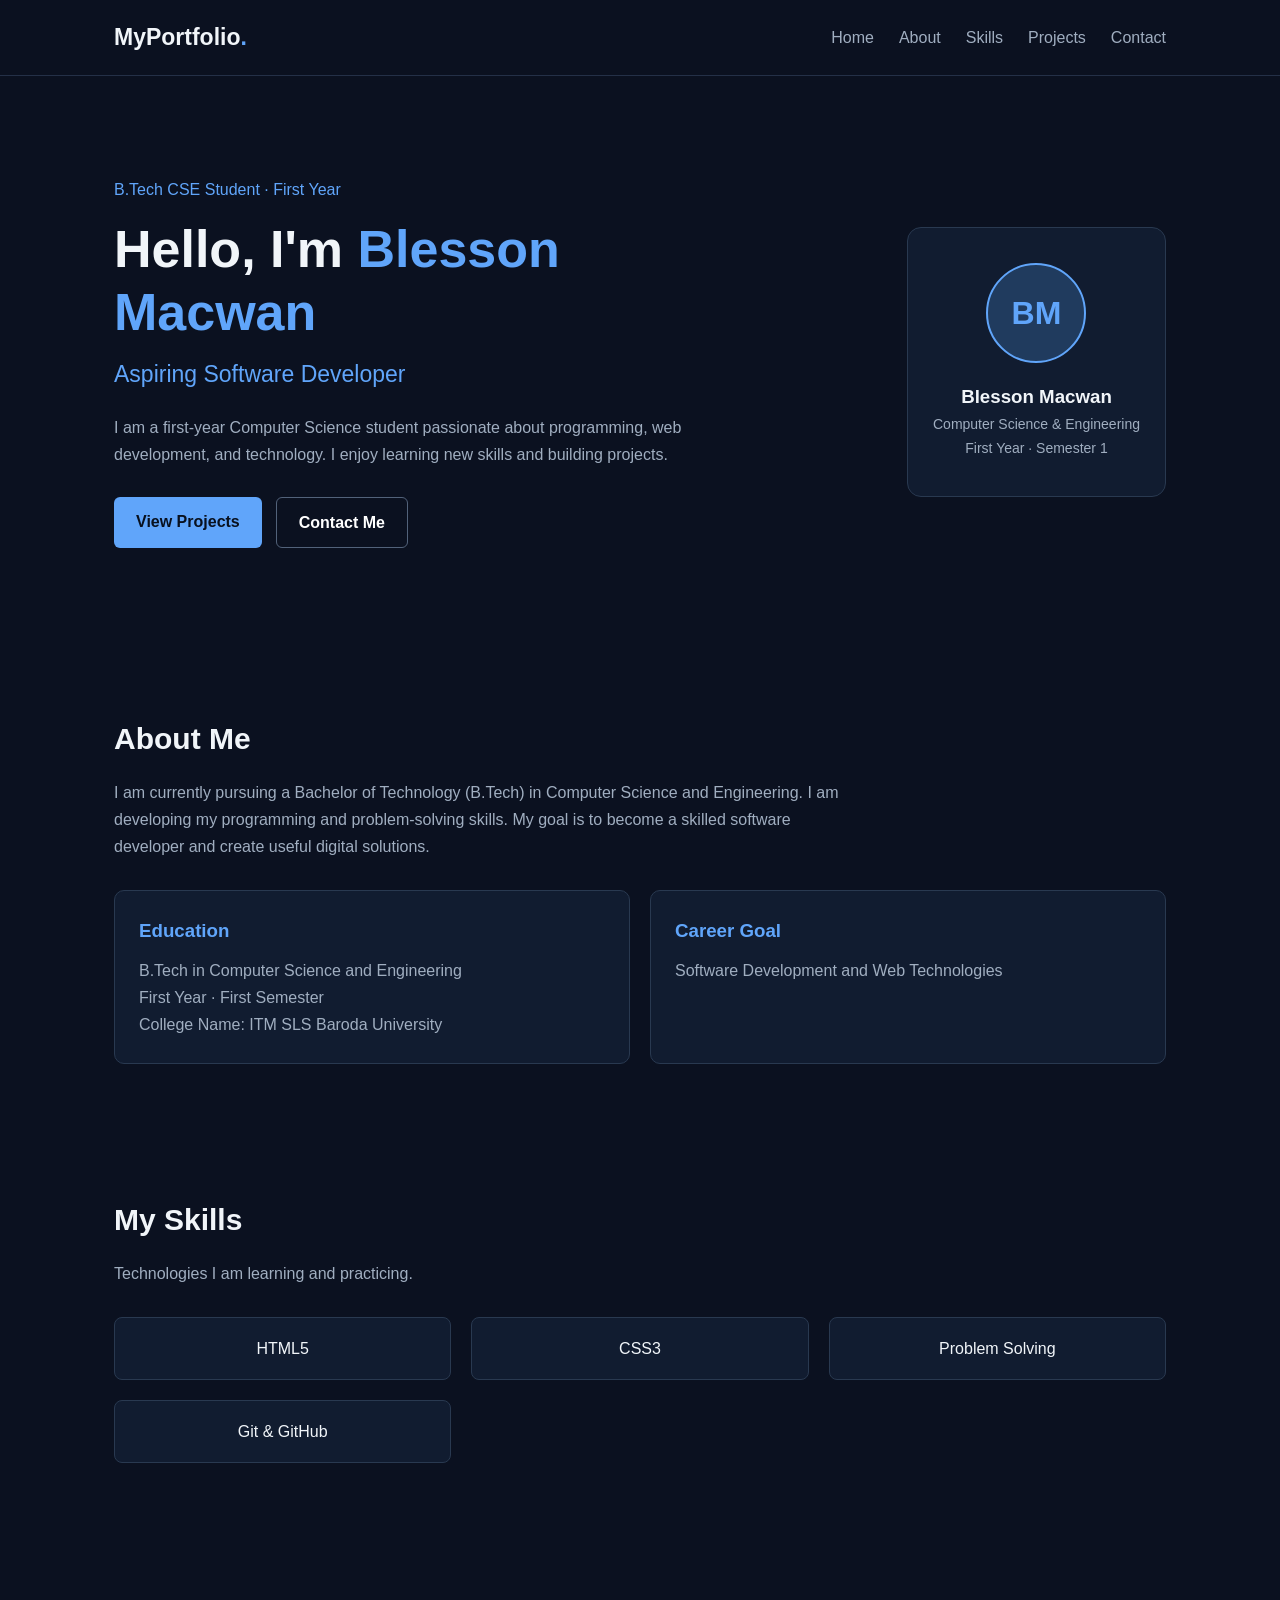
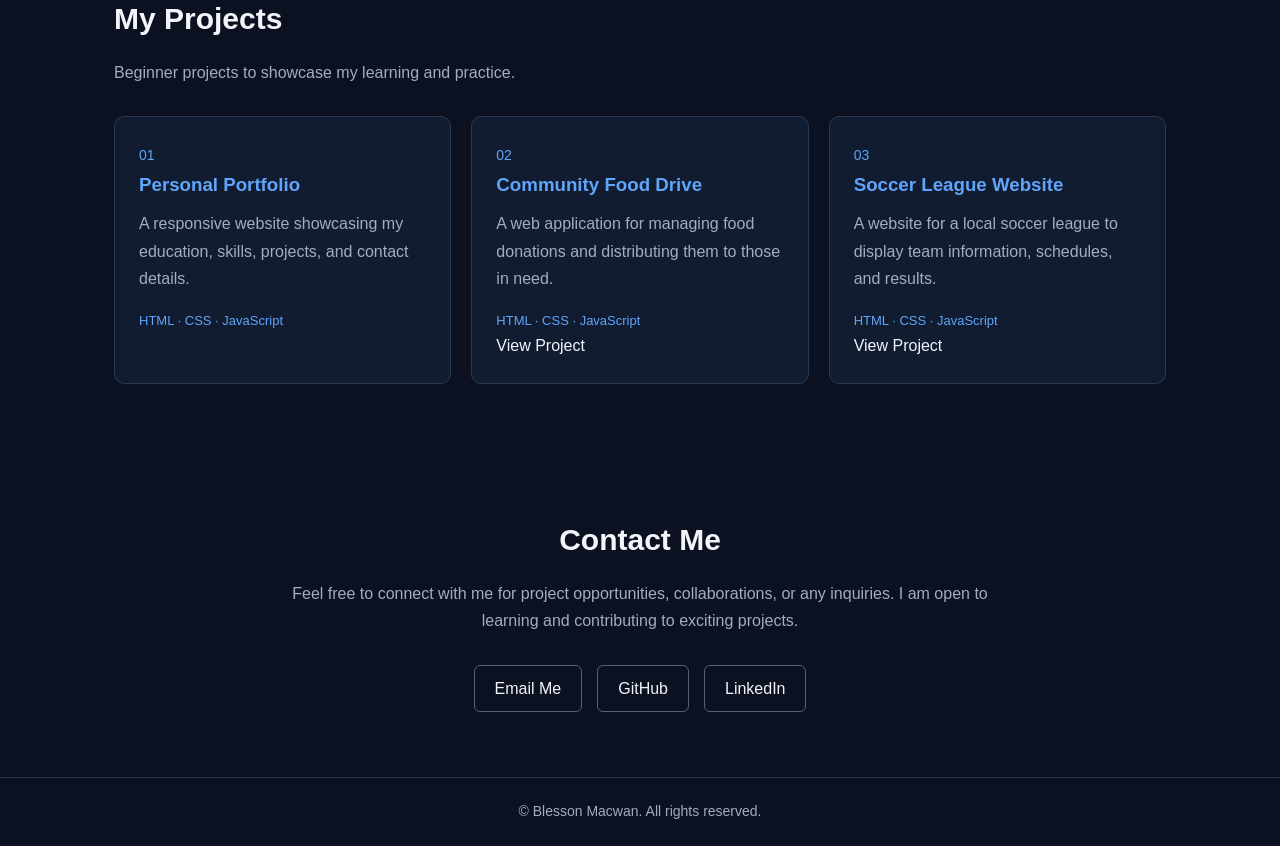
<file: index.html>
<!doctype html>
<html lang="en">
  <head>
    <meta charset="UTF-8" />
    <meta name="viewport" content="width=device-width, initial-scale=1.0" />
    <title>My Portfolio | B.Tech CSE Student</title>
    <link rel="stylesheet" href="Portfolio.css" />
    <link rel="stylesheet" href="Portfolio.js" />
  </head>

  <body>
    <!-- Navigation -->
    <header>
      <nav class="navbar">
        <a href="#home" class="logo">MyPortfolio<span>.</span></a>

        <button
          class="menu-btn"
          id="menuBtn"
          aria-label="Toggle navigation"
          aria-expanded="false"
        >
          ☰
        </button>

        <ul class="nav-links" id="navLinks">
          <li><a href="#home">Home</a></li>
          <li><a href="#about">About</a></li>
          <li><a href="#skills">Skills</a></li>
          <li><a href="#projects">Projects</a></li>
          <li><a href="#contact">Contact</a></li>
        </ul>
      </nav>
    </header>

    <main>
      <!-- Home -->
      <section class="hero" id="home">
        <div class="hero-content">
          <p class="tag">B.Tech CSE Student · First Year</p>

          <h1>Hello, I'm <span>Blesson Macwan</span></h1>

          <h2>Aspiring Software Developer</h2>

          <p>
            I am a first-year Computer Science student passionate about
            programming, web development, and technology. I enjoy learning new
            skills and building projects.
          </p>

          <div class="hero-buttons">
            <a href="#projects" class="btn">View Projects</a>
            <a href="#contact" class="btn btn-outline">Contact Me</a>
          </div>
        </div>

        <div class="hero-card">
          <div class="avatar">BM</div>
          <h3>Blesson Macwan</h3>
          <p>Computer Science & Engineering</p>
          <p>First Year · Semester 1</p>
        </div>
      </section>

      <!-- About -->
      <section class="section" id="about">
        <h2 class="section-title">About Me</h2>

        <p class="section-text">
          I am currently pursuing a Bachelor of Technology (B.Tech) in Computer
          Science and Engineering. I am developing my programming and
          problem-solving skills. My goal is to become a skilled software
          developer and create useful digital solutions.
        </p>

        <div class="info-grid">
          <div class="info-card">
            <h3>Education</h3>
            <p>B.Tech in Computer Science and Engineering</p>
            <p>First Year · First Semester</p>
            <p>College Name: ITM SLS Baroda University</p>
          </div>

          <div class="info-card">
            <h3>Career Goal</h3>
            <p>Software Development and Web Technologies</p>
          </div>
        </div>
      </section>

      <!-- Skills -->
      <section class="section" id="skills">
        <h2 class="section-title">My Skills</h2>

        <p class="section-text">Technologies I am learning and practicing.</p>

        <div class="skills-grid">
          <div class="skill">HTML5</div>
          <div class="skill">CSS3</div>
          <div class="skill">Problem Solving</div>
          <div class="skill">Git & GitHub</div>
        </div>
      </section>

      <!-- Projects -->
      <section class="section" id="projects">
        <h2 class="section-title">My Projects</h2>

        <p class="section-text">
          Beginner projects to showcase my learning and practice.
        </p>

        <div class="projects-grid">
          <article class="project-card">
            <span class="project-number">01</span>
            <h3>Personal Portfolio</h3>
            <p>
              A responsive website showcasing my education, skills, projects,
              and contact details.
            </p>
            <p class="tech">HTML · CSS · JavaScript</p>
          </article>


          <article class="project-card">
            <span class="project-number">02</span>
            <h3>Community Food Drive</h3>
            <p>
              A web application for managing food donations and distributing them to those in need.
            </p>
            <p class="tech">HTML · CSS · JavaScript</p>
            <a href="Practical4.html" target="_blank" rel="noopener noreferrer">View Project</a>
            
          </article>

          <article class="project-card">
            <span class="project-number">03</span>
            <h3>Soccer League Website</h3>
            <p>
              A website for a local soccer league to display team information, schedules, and results.
            </p>
            <p class="tech">HTML · CSS · JavaScript</p>
            <a href="Practical7.html" target="_blank" rel="noopener noreferrer">View Project</a>
             
          </article>
        </div>
      </section>

      <!-- Contact -->
      <section class="section contact" id="contact">
        <h2 class="section-title">Contact Me</h2>

        <p class="section-text">
          Feel free to connect with me for project opportunities, collaborations, or any inquiries. I am open to learning and contributing to exciting projects.
        </p>

        <div class="contact-links">
          <a href="mailto:blessonnmacwan2438@gmail.com"
             target="_blank"
             rel="noopener noreferer"
             >Email Me</a>

          <a
            href="https://github.com/Blesson-24"
            target="_blank"
            rel="noopener noreferrer"
            >GitHub</a
          >

          <a
            href="https://www.linkedin.com/in/blesson-macwan"
            target="_blank"
            rel="noopener noreferrer"
            >LinkedIn</a
          >
        </div>
      </section>
    </main>

    <!-- Footer -->
    <footer>
      <p>© <span id="year"></span> Blesson Macwan. All rights reserved.</p>
    </footer>

  </body>
</html>
</file>
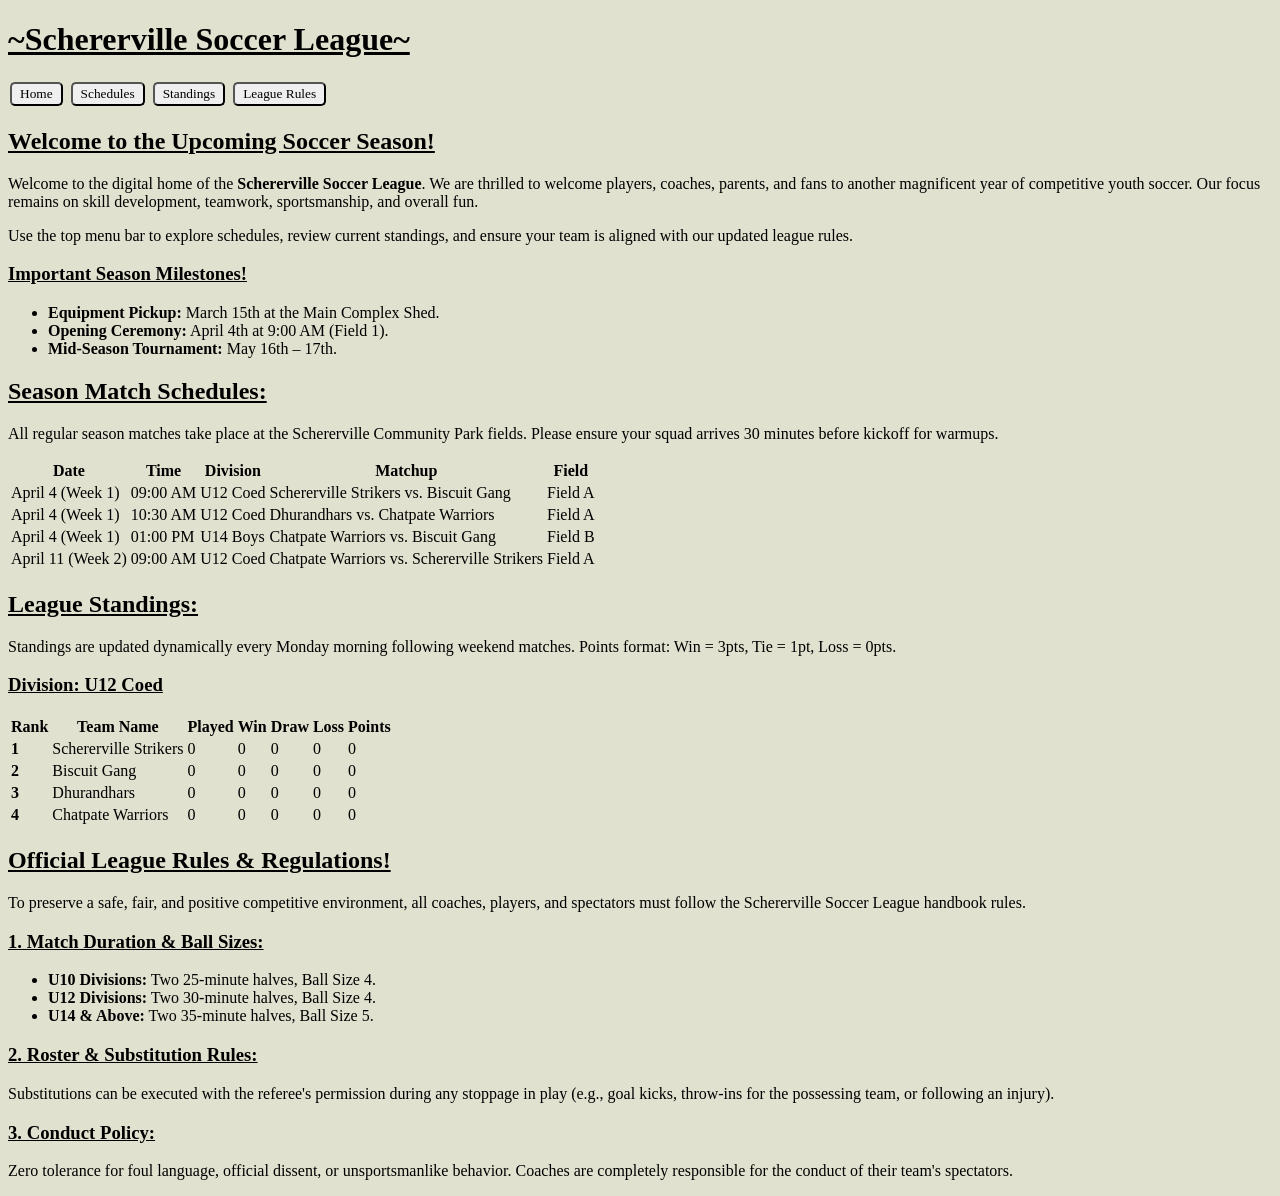
<file: Practical7.html>
<!doctype html>
<html lang="en">
  <head>
    <meta charset="UTF-8" />
    <meta name="viewport" content="width=device-width, initial-scale=1.0" />
    <title style="text-decoration: underline">Schererville Soccer League</title>
    <style>
      * {
        font-family: cursive;
      }

      body {
        background-color: rgb(225, 225, 207);
      }

      button {
        padding: 2px 8px;
        margin: 2px;
        border-radius: 5px;
      }

      button:hover {
        background-color: blanchedalmond;
        border-radius: 5px;
      }

      h1 {
        text-decoration: underline;
      }

      table {
        table-layout: fixed;
      }
    </style>
  </head>

  <body>
    <div class="window-container">
      <!-- ================= TOP FRAME ================= -->
      <header class="top-frame">
        <h1>~Schererville Soccer League~</h1>
        <nav class="menu-bar">
          <button class="menu-btn active" onclick="switchFrame('home', this)">
            Home
          </button>
          <button class="menu-btn" onclick="switchFrame('schedules', this)">
            Schedules
          </button>
          <button class="menu-btn" onclick="switchFrame('standings', this)">
            Standings
          </button>
          <button class="menu-btn" onclick="switchFrame('rules', this)">
            League Rules
          </button>
        </nav>
      </header>

      <!-- ================= BOTTOM FRAME ================= -->
      <main class="bottom-frame">
        <!-- Home View -->
        <section id="view-home" class="content-view active">
          <h2 style="text-decoration: underline">
            Welcome to the Upcoming Soccer Season!
          </h2>
          <p>
            Welcome to the digital home of the
            <strong>Schererville Soccer League</strong>. We are thrilled to
            welcome players, coaches, parents, and fans to another magnificent
            year of competitive youth soccer. Our focus remains on skill
            development, teamwork, sportsmanship, and overall fun.
          </p>
          <p>
            Use the top menu bar to explore schedules, review current standings,
            and ensure your team is aligned with our updated league rules.
          </p>

          <h3 style="text-decoration: underline">
            Important Season Milestones!
          </h3>
          <ul style="margin-top: 10px">
            <li>
              <strong>Equipment Pickup:</strong> March 15th at the Main Complex
              Shed.
            </li>
            <li>
              <strong>Opening Ceremony:</strong> April 4th at 9:00 AM (Field 1).
            </li>
            <li><strong>Mid-Season Tournament:</strong> May 16th – 17th.</li>
          </ul>
        </section>

        <!-- Schedules View -->
        <section id="view-schedules" class="content-view">
          <h2 style="text-decoration: underline">Season Match Schedules:</h2>
          <p>
            All regular season matches take place at the Schererville Community
            Park fields. Please ensure your squad arrives 30 minutes before
            kickoff for warmups.
          </p>

          <table>
            <thead>
              <tr>
                <th>Date</th>
                <th>Time</th>
                <th>Division</th>
                <th>Matchup</th>
                <th>Field</th>
              </tr>
            </thead>
            <tbody>
              <tr>
                <td>April 4 (Week 1)</td>
                <td>09:00 AM</td>
                <td>U12 Coed</td>
                <td>Schererville Strikers vs. Biscuit Gang</td>
                <td>Field A</td>
              </tr>
              <tr>
                <td>April 4 (Week 1)</td>
                <td>10:30 AM</td>
                <td>U12 Coed</td>
                <td>Dhurandhars vs. Chatpate Warriors</td>
                <td>Field A</td>
              </tr>
              <tr>
                <td>April 4 (Week 1)</td>
                <td>01:00 PM</td>
                <td>U14 Boys</td>
                <td>Chatpate Warriors vs. Biscuit Gang</td>
                <td>Field B</td>
              </tr>
              <tr>
                <td>April 11 (Week 2)</td>
                <td>09:00 AM</td>
                <td>U12 Coed</td>
                <td>Chatpate Warriors vs. Schererville Strikers</td>
                <td>Field A</td>
              </tr>
            </tbody>
          </table>
        </section>

        <!-- Standings View -->
        <section id="view-standings" class="content-view">
          <h2 style="text-decoration: underline">League Standings:</h2>
          <p>
            Standings are updated dynamically every Monday morning following
            weekend matches. Points format: Win = 3pts, Tie = 1pt, Loss = 0pts.
          </p>

          <h3 style="text-decoration: underline">Division: U12 Coed</h3>
          <table>
            <thead>
              <tr>
                <th>Rank</th>
                <th>Team Name</th>
                <th>Played</th>
                <th>Win</th>
                <th>Draw</th>
                <th>Loss</th>
                <th>Points</th>
              </tr>
            </thead>
            <tbody>
              <tr>
                <td><strong>1</strong></td>
                <td>Schererville Strikers</td>
                <td>0</td>
                <td>0</td>
                <td>0</td>
                <td>0</td>
                <td><span class="badge">0</span></td>
              </tr>
              <tr>
                <td><strong>2</strong></td>
                <td>Biscuit Gang</td>
                <td>0</td>
                <td>0</td>
                <td>0</td>
                <td>0</td>
                <td><span class="badge">0</span></td>
              </tr>
              <tr>
                <td><strong>3</strong></td>
                <td>Dhurandhars</td>
                <td>0</td>
                <td>0</td>
                <td>0</td>
                <td>0</td>
                <td><span class="badge">0</span></td>
              </tr>
              <tr>
                <td><strong>4</strong></td>
                <td>Chatpate Warriors</td>
                <td>0</td>
                <td>0</td>
                <td>0</td>
                <td>0</td>
                <td><span class="badge">0</span></td>
              </tr>
            </tbody>
          </table>
        </section>

        <!-- Rules View -->
        <section id="view-rules" class="content-view">
          <h2 style="text-decoration: underline">
            Official League Rules & Regulations!
          </h2>
          <p>
            To preserve a safe, fair, and positive competitive environment, all
            coaches, players, and spectators must follow the Schererville Soccer
            League handbook rules.
          </p>

          <h3 style="text-decoration: underline">
            1. Match Duration & Ball Sizes:
          </h3>
          <ul>
            <li>
              <strong>U10 Divisions:</strong> Two 25-minute halves, Ball Size 4.
            </li>
            <li>
              <strong>U12 Divisions:</strong> Two 30-minute halves, Ball Size 4.
            </li>
            <li>
              <strong>U14 & Above:</strong> Two 35-minute halves, Ball Size 5.
            </li>
          </ul>

          <h3 style="text-decoration: underline">
            2. Roster & Substitution Rules:
          </h3>
          <p>
            Substitutions can be executed with the referee's permission during
            any stoppage in play (e.g., goal kicks, throw-ins for the possessing
            team, or following an injury).
          </p>

          <h3 style="text-decoration: underline">3. Conduct Policy:</h3>
          <p>
            Zero tolerance for foul language, official dissent, or
            unsportsmanlike behavior. Coaches are completely responsible for the
            conduct of their team's spectators.
          </p>
        </section>
      </main>
    </div>

    <!-- JavaScript to simulate the multi-frame view swaps seamlessly -->
    <script>
      function switchFrame(viewId, element) {
        // Remove active status from all structural views
        const views = document.querySelectorAll(".content-view");
        views.forEach((view) => view.classList.remove("active"));

        // Remove active status from all navigation buttons
        const buttons = document.querySelectorAll(".menu-btn");
        buttons.forEach((btn) => btn.classList.remove("active"));

        // Activate the user-selected view and button state
        document.getElementById("view-" + viewId).classList.add("active");
        element.classList.add("active");

        // Scroll the bottom container back to the top when navigating
        document.querySelector(".bottom-frame").scrollTop = 0;
      }
    </script>
  </body>
</html>
</file>
<file: Portfolio.css>
* {
        margin: 0;
        padding: 0;
        box-sizing: border-box;
        scroll-behavior: smooth;
      }

      :root {
        --bg: #0b1120;
        --card: #111c30;
        --blue: #60a5fa;
        --text: #f1f5f9;
        --muted: #a0aec0;
      }

      body {
        font-family: Arial, sans-serif;
        background: var(--bg);
        color: var(--text);
        line-height: 1.7;
      }

      a {
        text-decoration: none;
        color: inherit;
      }

      header {
        position: sticky;
        top: 0;
        z-index: 100;
        background: var(--bg);
        border-bottom: 1px solid #243047;
      }

      .navbar {
        max-width: 1100px;
        margin: auto;
        padding: 18px 24px;
        display: flex;
        justify-content: space-between;
        align-items: center;
      }

      .logo {
        font-size: 23px;
        font-weight: bold;
      }

      .logo span,
      .hero h1 span {
        color: var(--blue);
      }

      .nav-links {
        display: flex;
        list-style: none;
        gap: 25px;
      }

      .nav-links a {
        color: var(--muted);
      }

      .nav-links a:hover {
        color: var(--blue);
      }

      .menu-btn {
        display: none;
        background: none;
        border: none;
        color: white;
        font-size: 26px;
        cursor: pointer;
      }

      /* Hero Section */
      .hero {
        max-width: 1100px;
        margin: auto;
        padding: 100px 24px;
        display: flex;
        justify-content: space-between;
        align-items: center;
        gap: 50px;
      }

      .hero-content {
        max-width: 650px;
      }

      .tag {
        color: var(--blue);
        margin-bottom: 15px;
      }

      .hero h1 {
        font-size: clamp(34px, 5vw, 52px);
        line-height: 1.2;
        margin-bottom: 12px;
      }

      .hero h2 {
        font-size: 23px;
        font-weight: normal;
        color: var(--blue);
        margin-bottom: 20px;
      }

      .hero-content > p:not(.tag) {
        color: var(--muted);
      }

      .hero-buttons {
        display: flex;
        flex-wrap: wrap;
        gap: 14px;
        margin-top: 28px;
      }

      .btn {
        display: inline-block;
        background: var(--blue);
        color: #08111f;
        padding: 11px 22px;
        border-radius: 6px;
        font-weight: bold;
        transition: 0.3s;
      }

      .btn:hover {
        transform: translateY(-3px);
      }

      .btn-outline {
        background: transparent;
        color: white;
        border: 1px solid #52627a;
      }

      .hero-card {
        min-width: 250px;
        background: var(--card);
        padding: 35px 25px;
        border: 1px solid #293950;
        border-radius: 14px;
        text-align: center;
      }

      .avatar {
        width: 100px;
        height: 100px;
        margin: 0 auto 18px;
        display: grid;
        place-items: center;
        background: #203b5e;
        border: 2px solid var(--blue);
        border-radius: 50%;
        color: var(--blue);
        font-size: 32px;
        font-weight: bold;
      }

      .hero-card p {
        color: var(--muted);
        font-size: 14px;
      }

      /* General Sections */
      .section {
        max-width: 1100px;
        margin: auto;
        padding: 65px 24px;
      }

      .section-title {
        font-size: 30px;
        margin-bottom: 15px;
      }

      .section-text {
        color: var(--muted);
        max-width: 750px;
        margin-bottom: 30px;
      }

      .info-grid,
      .skills-grid,
      .projects-grid {
        display: grid;
        grid-template-columns: repeat(2, minmax(0, 1fr));
        gap: 20px;
      }

      .info-card,
      .project-card {
        background: var(--card);
        border: 1px solid #293950;
        padding: 24px;
        border-radius: 10px;
      }

      .info-card h3,
      .project-card h3 {
        color: var(--blue);
        margin-bottom: 10px;
      }

      .info-card p,
      .project-card p {
        color: var(--muted);
      }

      /* Skills */
      .skills-grid {
        grid-template-columns: repeat(3, minmax(0, 1fr));
      }

      .skill {
        background: var(--card);
        border: 1px solid #293950;
        border-radius: 8px;
        padding: 17px;
        text-align: center;
        transition: 0.3s;
      }

      .skill:hover {
        border-color: var(--blue);
        transform: translateY(-3px);
      }

      /* Projects */
      .projects-grid {
        grid-template-columns: repeat(3, minmax(0, 1fr));
      }

      .project-card {
        transition: 0.3s;
      }

      .project-card:hover {
        transform: translateY(-5px);
        border-color: var(--blue);
      }

      .project-number {
        color: var(--blue);
        font-size: 14px;
      }

      .project-card .tech {
        margin-top: 18px;
        font-size: 13px;
        color: var(--blue);
      }

      /* Contact */
      .contact {
        text-align: center;
      }

      .contact .section-text {
        margin-left: auto;
        margin-right: auto;
      }

      .contact-links {
        display: flex;
        justify-content: center;
        flex-wrap: wrap;
        gap: 15px;
      }

      .contact-links a {
        border: 1px solid #52627a;
        border-radius: 6px;
        padding: 9px 20px;
        transition: 0.3s;
      }

      .contact-links a:hover {
        color: var(--blue);
        border-color: var(--blue);
      }

      footer {
        text-align: center;
        border-top: 1px solid #243047;
        padding: 22px;
        color: var(--muted);
        font-size: 14px;
      }

      /* Mobile Design */
      @media (max-width: 768px) {
        .menu-btn {
          display: block;
        }

        .nav-links {
          display: none;
          position: absolute;
          top: 68px;
          left: 0;
          width: 100%;
          padding: 20px 24px;
          background: var(--card);
          flex-direction: column;
          gap: 12px;
        }

        .nav-links.active {
          display: flex;
        }

        .hero {
          padding-top: 65px;
          flex-direction: column;
          align-items: stretch;
          gap: 35px;
        }

        .hero-card {
          min-width: 0;
        }

        .info-grid,
        .skills-grid,
        .projects-grid {
          grid-template-columns: 1fr;
        }

        .section {
          padding-top: 45px;
          padding-bottom: 45px;
        }
      }
</file>
